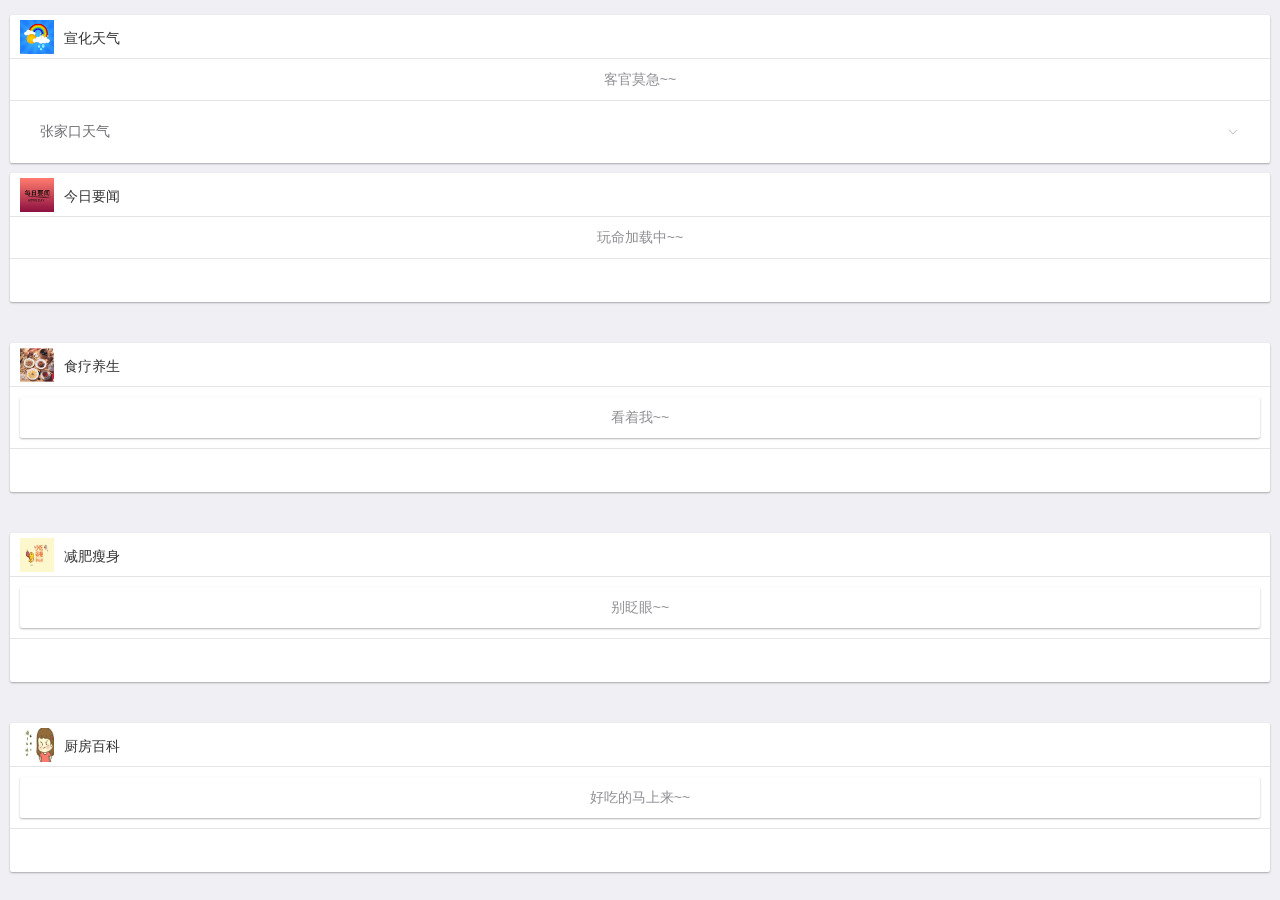
<file: index.html>
<!DOCTYPE html>
<html>

	<head>
		<meta charset="utf-8">
		<title>Hello MUI</title>
		<meta name="viewport" content="width=device-width, initial-scale=1,maximum-scale=1, user-scalable=no">
		<meta name="apple-mobile-web-app-capable" content="yes">
		<meta name="apple-mobile-web-app-status-bar-style" content="black">
		<link rel="stylesheet" href="css/mui.min.css">
		<style type="text/css">
			#list {
				/*避免导航边框和列表背景边框重叠，看起来像两条边框似得；*/
				margin-top: -1px;
			}
			video{
				width: 100%;
				height: 100%;
			}
			.loading{
				-webkit-animation: twinkling 2s infinite ease-in-out;
			}
			@-webkit-keyframes twinkling{
			  0% {
			      opacity: 0; 
			  }
			  100% {
			      opacity: 1; 
			  }
			}
			
		</style>
	</head>

	<body>
		<div class="mui-content">
			<div class="mui-card">
				<div class="mui-card-header mui-card-media">
					<img src="img/weather.jpg" style="margin-top: -5px;"/>
					<div class="mui-media-body" style="margin-top:5px ;">
						宣化天气
					</div>
				</div>
				<div class="mui-card-content" >
					<ul class="mui-table-view" id="weather" >
							<p style="text-align: center;margin-top: 10px; " class="loading" id="weather_loading" >客官莫急~~</p>
					</ul>
				</div>
				<div class="mui-card-footer">
					<div class="mui-table-view-cell mui-collapse" style="width: 100%;" id="zjk"><a class="mui-navigate-right" id="zhangjiakou">张家口天气</a>
						<ul class="mui-table-view mui-table-view-chevron" id="zjk_weather" >
							<li class="mui-table-view-cell">
							</li>
							
						</ul>
					</div>
				</div>
			</div>
			<div class="mui-card" id="jinriyaowen">
				<div class="mui-card-header mui-card-media">
					<img src="img/today_news.jpg" style="margin-top: -5px;"/>
					<div class="mui-media-body" style="margin-top:5px ;">
						今日要闻
					</div>
				</div>
				<div class="mui-card-content" >
					<div id="slider" class="mui-slider">
						<div class="mui-slider-group" id="banner">
							<p style="text-align: center;margin-top: 10px; " class="loading" id="cctv_loading" >玩命加载中~~</p>
							<!--<div class="mui-slider-item">
								<a href="#">
									<img src="img/mongkey2.jpg">
									<p class="mui-slider-title">幸福就是可以一起睡觉</p>
								</a>
							</div>-->
						</div>
						<div class="mui-slider-indicator mui-text-right" id="slider_indicator">
							<!--<div class="mui-indicator"></div>-->
						</div>
					</div>
				</div>
				<div class="mui-card-footer">
					<p  id="1" style="display:none">学习知识要善于思考，思考，再思考。——爱因斯坦</p>
					<p  id="2" style="display:none">学习本无底，前进莫徬徨。——小姚</p>
					<p  id="3" style="display:none">好好学习，天天向上。——毛泽东</p>
					<p  id="4" style="display:none">理想是人生的太阳。——德莱赛</p>
					<p  id="5" style="display:none">谁不会休息，谁就不会工作。——列宁</p>
					<p  id="6" style="display:none">有所作为是生活的最高境界。——恩格斯</p>
					<p  id="0" style="display:none">爱情无需言作媒，全在心领神会。——哈佛格尔</p>
				</div>
			</div>
			<br />
			<div class="mui-card" id="shiliaoyangsheng">
				<div class="mui-card-header mui-card-media">
					<img src="img/shiliaoyangsheng.jpg" style="margin-top: -5px;"/>
					<div class="mui-media-body" style="margin-top:5px ;">
						食疗养生
					</div>
				</div>
				<div class="mui-card-content" >
					<div class="mui-card" >
						<ul class="mui-table-view" id="food">
							<p style="text-align: center;margin-top: 10px; " class="loading" id="food_loading" >看着我~~</p>
						</ul>
					</div>
				</div>
				<div class="mui-card-footer">
					<p  id="11" style="display:none">凡有喜嗜之物，不可纵口，当念病从口入，惕然自省。——《养生四要》</p>
					<p  id="21" style="display:none">人生如天地，和煦则春，惨郁则秋。——《医述》</p>
					<p  id="31" style="display:none">热水泡脚，舒血通窍。春日浴足，外阳固脱；夏日浴足，暑温可却：秋日浴足，肺润肠濡；冬日浴足，丹田温热。</p>
					<p  id="41" style="display:none">恼一恼，老一老；笑一笑，少一少。——《养心要语》</p>
					<p  id="51" style="display:none">运动能代替药物，药物不能代替运动。运动血脉畅通，增强器官功能，生理功能平衡，防治一切疾玻</p>
					<p  id="61" style="display:none">暴喜伤心，暴怒伤肝，暴恐伤肾，过衰伤肺，过思伤脾。——《养生四要》</p>
					<p  id="01" style="display:none">晚饭少吃口，活到九十九。——《养生要集》</p>
				</div>
			</div>
			<br />
			<div class="mui-card" id="jianfeishoushen">
				<div class="mui-card-header mui-card-media">
					<img src="img/jianfeishoushen.jpg" style="margin-top: -5px;"/>
					<div class="mui-media-body" style="margin-top:5px ;">
						减肥瘦身
					</div>
				</div>
				<div class="mui-card-content" >
					<div class="mui-card" >
						<ul class="mui-table-view" id="jianfei">
							<p style="text-align: center;margin-top: 10px; " class="loading" id="jianfei_loading" >别眨眼~~</p>
						</ul>
					</div>
				</div>
				<div class="mui-card-footer">
					<p  id="12" style="display:none">饭后百步走，活到九十九。</p>
					<p  id="22" style="display:none">人怕不动，脑怕不用。</p>
					<p  id="32" style="display:none">练出一身汗，小病不用看。</p>
					<p  id="42" style="display:none">久视伤神，久立伤胃，久坐伤血，久卧伤气。</p>
					<p  id="52" style="display:none">墙靠基础坚，身强靠锻炼。</p>
					<p  id="62" style="display:none">每日频行，必身轻目明，筋节血脉调畅，饮食易消,无所壅滞。</p>
					<p  id="02" style="display:none">不靠医，不靠药，天天劳动最见效。</p>
				</div>
			</div>
			<br />
			<div class="mui-card" id="chufangbaike">
				<div class="mui-card-header mui-card-media">
					<img src="img/chufang.jpg" style="margin-top: -5px;"/>
					<div class="mui-media-body" style="margin-top:5px ;">
						厨房百科
					</div>
				</div>
				<div class="mui-card-content" >
					<div class="mui-card" >
						<ul class="mui-table-view" id="chufang"  >
							<p style="text-align: center;margin-top: 10px; " class="loading" id="chufang_loading" >好吃的马上来~~</p>
						</ul>
					</div>
				</div>
				<div class="mui-card-footer">
					<p  id="13" style="display:none">健康人生，从“齿”开始。</p>
					<p  id="23" style="display:none">车贵，房贵，不如健康贵!业重，钱重，不如生命重。</p>
					<p  id="33" style="display:none">节饮食以养胃，多读书以养胆。</p>
					<p  id="43" style="display:none">热食伤骨，冷食伤肺。</p>
					<p  id="53" style="display:none">好菜不过饱，美食不过量，节饮食,动为纲，心境阔，吃杂粮，勤用脑，寿命长!</p>
					<p  id="63" style="display:none">饥不暴食，渴不狂饮，暴食伤胃，狂饮伤身，饮食有节，肚子舒贴!</p>
					<p  id="03" style="display:none">果蔬是个宝，赛过灵芝草，每餐一只果，老汉赛小伙;一天一个果，医生不找我，一天三个枣，年轻不显老!</p>
				</div>
			</div>
			
		</div>
		<script src="js/mui.min.js"></script>
		<script type="text/javascript" src="js/index.js" ></script>
		<script src="js/basepath.js"></script>
		<script src="js/update.js" type="text/javascript" charset="utf-8"></script>
		<script>
			mui.init({
				statusBarBackground: '#f7f7f7'
			});
			mui.plusReady(function(){
				
				//天气加载
				var weather_list = document.getElementById("weather")
				mui.ajax({
					type:"get",
					url:basepath+"api/v1.0/scapy/weather",
					async:true,
					dataType:"json",
					success:function(data){
						document.getElementById("weather_loading").style.display="none"
						xuanhua_weather = data.response.data[0]
						zhangjiakou_weather = data.response.data[1]
						mui.each(xuanhua_weather,function(key,value){
							var li = document.createElement("li")
							li.className="mui-table-view-cell"
							
							var a = document.createElement("a")
//							a.className ="mui-navigate-right"
							a.style="background-color: cornflowerblue;"
							if(value[2].length!=2){
								a.innerHTML=value[0]+"&nbsp;&nbsp;"+value[1]+"&nbsp;&nbsp;&nbsp;"+value[2]+"&nbsp;&nbsp;&nbsp;"+value[3]
							}else{
								a.innerHTML=value[0]+"&nbsp;&nbsp;"+value[1]+"&nbsp;&nbsp;&nbsp;"+value[2][0]+"/"+value[2][1]+"&nbsp;&nbsp;&nbsp;"+value[3]
							}
							
							
							li.appendChild(a)
							weather_list.appendChild(li)
						})
						
					}
				})
				
				
				document.getElementById("zhangjiakou").addEventListener('tap',function(){
					var  zjk_weather = document.getElementById("zjk_weather")
					zjk_weather.innerHTML=""
					mui.ajax({
						type:"get",
						url:basepath+"api/v1.0/scapy/weather",
						async:true,
						dataType:"json",
						success:function(data){
							zhangjiakou_weather = data.response.data[1]
							mui.each(zhangjiakou_weather,function(key,value){
								var li = document.createElement("li")
								li.className="mui-table-view-cell"
								
								var a = document.createElement("a")
	//							a.className ="mui-navigate-right"
								a.style="background-color: lightgoldenrodyellow;"
								if(value[2].length!=2){
									a.innerHTML=value[0]+"&nbsp;&nbsp;"+value[1]+"&nbsp;&nbsp;&nbsp;"+value[2]+"&nbsp;&nbsp;&nbsp;"+value[3]
								}else{
									a.innerHTML=value[0]+"&nbsp;&nbsp;"+value[1]+"&nbsp;&nbsp;&nbsp;"+value[2][0]+"/"+value[2][1]+"&nbsp;&nbsp;&nbsp;"+value[3]
								}
								
								
								li.appendChild(a)
								zjk_weather.appendChild(li)
							})
							
						}
				})
				})
				
				
				//今日要闻加载
				var banner_list = document.getElementById("banner")
				var slider_indicator = document.getElementById("slider_indicator")
				mui.ajax({
					type:"get",
					url:basepath+"api/v1.0/scapy/cctv_news",
					async:true,
					dataType:"json",
					success:function(data){
						document.getElementById("cctv_loading").style.display="none"
						var length = data.response.data.length
						mui.each(data.response.data,function(key,value){
							
							var div11 = document.createElement("div")
							div11.className="mui-slider-item"
							
							var a = document.createElement("a")
							a.setAttribute("img_href",value[2])
//							a.href = value[2]
							
							
							var img= document.createElement("img")
							img.src=value[1][0]
							
							var p = document.createElement("p")
							p.className="mui-slider-title"
							p.innerHTML=value[0]
							
							a.appendChild(img)
							a.appendChild(p)
							div11.appendChild(a)
							
							var div21 = document.createElement("div")
							div21.className = "mui-indicator"
							
							slider_indicator.appendChild(div21)
							
							banner_list.appendChild(div11)
							
						})
						mui("#banner").on('tap','a',function(){
							var new_href = this.getAttribute("img_href")
							
							mui.openWindow({
								url:"main/detail_news.html",
								id:"detail_news",
								
								extras:{
									news_href:new_href
								}
							})
						})
						
						
						mui('.mui-slider').slider().gotoItem(0,0)
					}
				})
				var d = new Date();
				document.getElementById(String(d.getDay())).style.display ="block"
				document.getElementById(String(d.getDay())+"1").style.display ="block"
				document.getElementById(String(d.getDay())+"2").style.display ="block"
				document.getElementById(String(d.getDay())+"3").style.display ="block"
				
				//食疗养生加载
				var food_list = document.getElementById("food")
				mui.ajax({
					type:"get",
					url:basepath+"api/v1.0/scapy/yangsheng_news",
					async:true,
					dataType:"json",
					success:function(data){
						document.getElementById("food_loading").style.display="none"
						mui.each(data.response.data,function(key,value){
							var li = document.createElement("li")
							li.className="mui-table-view-cell"
							li.setAttribute("href",value[2])
							li.setAttribute("time",value[1])
							li.setAttribute("title",value[0])
							
							var a = document.createElement("a")
							a.className ="mui-navigate-right"
							a.style="background-color: lightgreen;"
							a.innerHTML=value[0]
							
							li.appendChild(a)
							food_list.appendChild(li)
						})
						mui("#food").on('tap','li',function(e){
							var food_href = this.getAttribute("href")
							var food_title = this.getAttribute("title")
							var food_time = this.getAttribute("time")
							
							mui.openWindow({
								url:"main/detail_news1.html",
								id:"detail_news",
								
								extras:{
									news_href:food_href,
									news_title:food_title,
									news_time:food_time,
								}
							})
						})
					}
				})
				//减肥瘦身加载
				var jianfei_list = document.getElementById("jianfei")
				mui.ajax({
					type:"get",
					url:basepath+"api/v1.0/scapy/jianfei_news",
					async:true,
					dataType:"json",
					success:function(data){
						document.getElementById("jianfei_loading").style.display="none"
						mui.each(data.response.data,function(key,value){
							var li = document.createElement("li")
							li.className="mui-table-view-cell"
							li.setAttribute("href",value[2])
							li.setAttribute("time",value[1])
							li.setAttribute("title",value[0])
							
							var a = document.createElement("a")
							a.className ="mui-navigate-right"
							a.style="background-color: lightseagreen;"
							a.innerHTML=value[0]
							
							li.appendChild(a)
							jianfei_list.appendChild(li)
						})
						mui("#jianfei").on('tap','li',function(e){
							var jianfei_href = this.getAttribute("href")
							var jianfei_title = this.getAttribute("title")
							var jianfei_time = this.getAttribute("time")
							mui.openWindow({
								url:"main/detail_news1.html",
								id:"detail_news",
								
								extras:{
									news_href:jianfei_href,
									news_title:jianfei_title,
									news_time:jianfei_time,
								}
							})
						})
					}
				})
				//厨房百科加载
				var chufang_list = document.getElementById("chufang")
				mui.ajax({
					type:"get",
					url:basepath+"api/v1.0/scapy/chufang_news",
					async:true,
					dataType:"json",
					success:function(data){
						document.getElementById("chufang_loading").style.display="none"
						mui.each(data.response.data,function(key,value){
							var li = document.createElement("li")
							li.className="mui-table-view-cell"
							li.setAttribute("href",value[2])
							li.setAttribute("time",value[1])
							li.setAttribute("title",value[0])
							
							var a = document.createElement("a")
							a.className ="mui-navigate-right"
							a.style="background-color: goldenrod;"
							a.innerHTML=value[0]
							
							li.appendChild(a)
							chufang_list.appendChild(li)
						})
						mui("#chufang").on('tap','li',function(e){
							var chufang_href = this.getAttribute("href")
							var chufang_title = this.getAttribute("title")
							var chufang_time = this.getAttribute("time")
							
							mui.openWindow({
								url:"main/detail_news1.html",
								id:"detail_news",
								
								extras:{
									news_href:chufang_href,
									news_title:chufang_title,
									news_time:chufang_time,
								}
							})
						})
					}
				})
				
			})
			
		</script>
	</body>
</html>
</file>
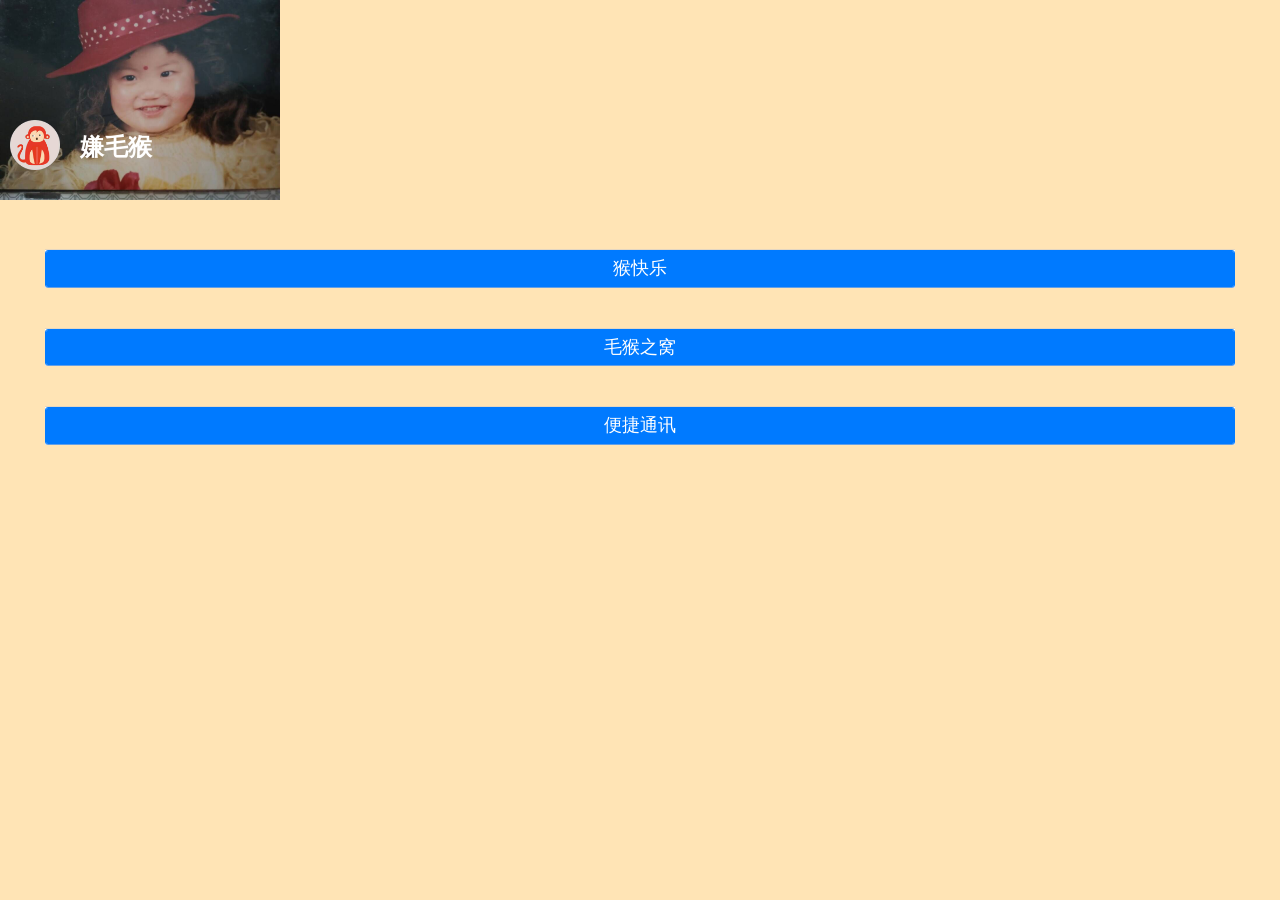
<file: index-menu.html>
<!DOCTYPE html>
<html>

	<head>
		<meta charset="utf-8">
		<title>Hello MUI</title>
		<meta name="viewport" content="initial-scale=1,maximum-scale=1,user-scalable=no">
		<meta name="apple-mobile-web-app-capable" content="yes">
		<meta name="apple-mobile-web-app-status-bar-style" content="black">
		<link rel="stylesheet" href="css/mui.min.css">
		<style type="text/css">
			body,
			.mui-content {
				background-color:moccasin;
				color: #fff;
			}
			.mui-table-view {
				margin-bottom: 35px;
			}
			.title+.content {
				margin: 10px 15px 35px;
				color: #bbb;
				text-indent: 1em;
				font-size: 14px;
				line-height: 24px;
			}
			.aligncenter {
				clear: both;
				/*display: block;*/
				margin:auto;
			} 
			.firstdiv{
				margin-top: 0px;
				width:100%;
				height: 200px;
				background: url(img/mongkey2.jpg)no-repeat;
				background-size: 280px 200px;
			}
		</style>
	</head>

	<body>
		<div class="mui-content">
			<div class="firstdiv">
				<img src="img/monkey.png" style="width: 50px; margin-top: 120px; margin-left: 10px;"  class="aligncenter"></img>
			    <h3 class="title" style="margin-top: -40px;margin-left: 80px; color: white; font-family: '楷体';" >嫌毛猴</h1>
			</div>
			<div class="content">
				<div style="margin-top: 50px;">
					<div style="margin: 10px 45px;" class="mui-table-view">
					<a id="happybirthday" type="button" class="mui-btn mui-btn-blue mui-btn-block" style="padding: 5px 10px;" href="main/lovestory_base.html">猴快乐</a>
					</div>
					<br />
					<p style="margin: 10px 45px;" class="mui-table-view">
						<a id="monkeyfamily" type="button" class="mui-btn mui-btn-blue mui-btn-block" style="padding: 5px 10px;"href="main/familystory_base.html">毛猴之窝</a>
					</p>
					<br />
					<p style="margin: 10px 45px;" class="mui-table-view">
						<a id="news" type="button" class="mui-btn mui-btn-blue mui-btn-block" style="padding: 5px 10px;"href="main/quickconnect.html">便捷通讯</a>
					</p>
				</div>

			</div>
		<script src="js/mui.min.js"></script>
		<script type="text/javascript" charset="utf-8">
			var aniShow = "slide-in-right";
			//关于backbutton和menubutton两个按键的说明，在iOS平台不存在，故需隐藏
			if(!mui.os.android) {
				var span = document.getElementById("android-only")
				if(span) {
					span.style.display = "none";
				}
			}

			var subWebview = null,
				template = null,
				index = null;
			mui.plusReady(function() {
				//获得主页面webview引用；
				index = plus.webview.currentWebview().opener();
				var _self = plus.webview.currentWebview();
				_self.drag({
					direction: "left",
					moveMode: "followFinger"
				}, {
					view: index,
					moveMode: "follow"
				}, function(e) {});

			})
			mui('.mui-table-view').on('tap', 'a', function() {
				var id = this.getAttribute("href");
				var type = this.getAttribute("open-type");
				var href = this.href;
				
				var webview_style = {
					popGesture: "close"
				}
				
				var extras = {};

				var titleType = this.getAttribute("data-title-type");

				if(titleType == "native") {

					var webview = plus.webview.create(href, id, webview_style);
					var view = new plus.nativeObj.View("title", {
						top: 0,
						height: "44px",
						width: "100%",
						dock: "top",
						position: "dock"
					});

					view.drawRect("#f7f7f7"); //绘制背景色
					view.drawRect("#cccccc", {
						top: "43px",
						left: "0px"
					}); //绘制底部边线

					var bitmap = new plus.nativeObj.Bitmap("back");
					bitmap.loadBase64Data("[data-uri]");
					view.drawBitmap(bitmap, {}, {
						top: "10px",
						left: "10px",
						width: "24px",
						height: "24px"
					});
					view.drawText(this.innerText.trim(), {}, {
						size: "17px",
						weight: "normal"
					});

					view.setTouchEventRect({
						top: "0px",
						left: "0px",
						width: "44px",
						height: "100%"
					});
					view.interceptTouchEvent(true);
					view.addEventListener("click", function(e) {
						webview.evalJS("mui.back();");
					}, false);
					webview.append(view);

					webview.addEventListener("loaded", function() {
						webview.show(aniShow, 300, null, extras);
					})

				} else {
					//侧滑菜单需动态控制一下zindex值；
					if(~id.indexOf('offcanvas-')) {
						webview_style.zindex = 9998;
						webview_style.popGesture = ~id.indexOf('offcanvas-with-right') ? "close" : "none";
					}

					var webview = plus.webview.create(this.href, id, webview_style, extras);
					webview.addEventListener("loaded", function() {
						webview.show(aniShow, 300);
					});
				}
			});

			mui.back=function(){
				mui.fire(mui.currentWebview.opener(), "menu:close");
			}
			/**
			 * 关闭侧滑菜单
			 */
			function close() {
				mui.fire(mui.currentWebview.opener(), "menu:close");
			}

			//点击“关闭侧滑菜单”按钮处理逻辑
//			document.getElementById("close-btn").addEventListener("tap", close);

			mui.init({
				swipeBack: false,
				keyEventBind: {
					backbutton: false //关闭back按键监听
				}
			});
		</script>
	</body>

</html>
</file>
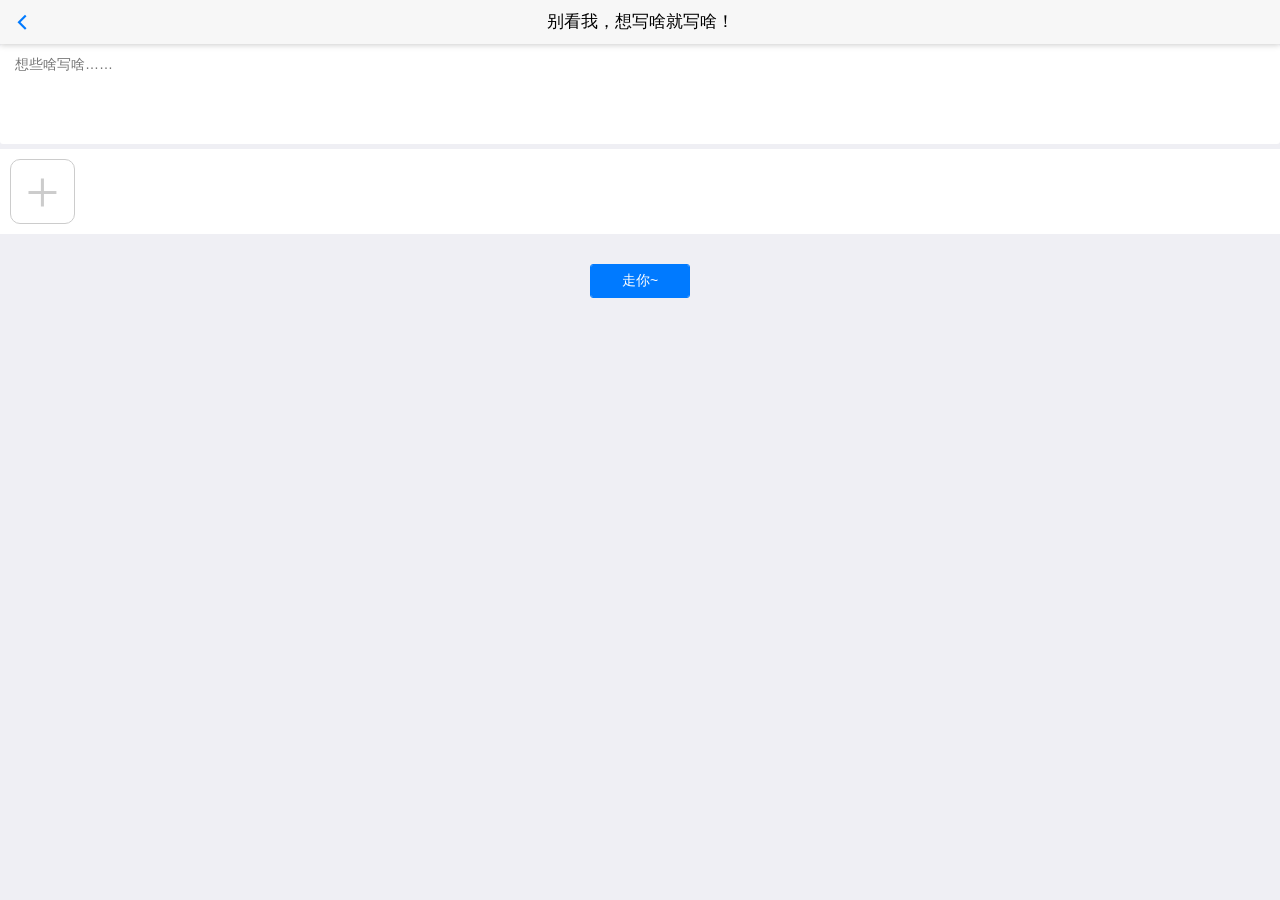
<file: main/addfamilystory.html>
<!DOCTYPE html>
<html lang="en" class="picture">
	<head>
		<meta charset="UTF-8">
		<meta name="viewport" content="width=device-width,initial-scale=1,minimum-scale=1,maximum-scale=1,user-scalable=no" />
		<title>addfamilypicture</title>
		<link href="../css/mui.min.css" rel="stylesheet" />
		<link rel="stylesheet" href="../css/picture.css" />
		<style>
			#add_pic{
				position: absolute;
				margin-top: -130px;
				margin-left: -6px;
			}
		</style>
	</head>
	<body>
		<header class="mui-bar mui-bar-nav" >
			<a class="mui-action-back mui-icon mui-icon-left-nav mui-pull-left"></a>
			<h1 class="mui-title">别看我，想写啥就写啥！</h1>
		</header>
		<div class="mui-content">
			<div class="main_content">
				<div class="mui-input-row" style="margin: 0px 0px;">
					<textarea id="main_text" rows="10" placeholder="想些啥写啥……"></textarea>
				</div>
				<div id="image-list" class="row image-list">
					<!--<img class="picture" id="addpic_1" src="../img/iconfont-tianjia.png"style="margin: 20px; height: 80px;" />-->
				</div>
			</div>
			<div style="text-align: center; margin-top: 30px;">
				<button id="submit" class="mui-btn mui-btn-primary" style="width: 100px;" type="button">走你~</button>
			</div>			
			
		</div>
		
		<script src="../js/mui.min.js"></script>
		<script type="text/javascript" src="../js/basepath.js" ></script>
		<script type="text/javascript" src="../js/add_picture.js" charset="utf-8"></script>
		<script>
			(function($,doc){
				mui.init();
				$.plusReady(function(){
				 var context = document.getElementById("main_text")
				 document.getElementById("submit").addEventListener('tap',function(){
				 	if(main_text.value==""){
				 		plus.nativeUI.toast("怎么也得写点东西吧~")
				 	}else{
				 		var wt = plus.nativeUI.showWaiting("超过2秒钟算我输~")
				 		getimgbase64();
				 		$.ajax({
				 			type:"post",
				 			url:basepath+"api/v1.0/familystory",
				 			data:{
				 				"text":context.value,
				 				"image_list":JSON.stringify(images_array)
				 			},
				 			async:false,
				 			dataType:"json",
				 			success:function(data){
				 				if(data.response.success=="1"){
				 					wt.close();
				 					plus.nativeUI.toast("下次记得再来哦~~");
				 				  	mui.back();
				 				  	plus.webview.getWebviewById("familystory").reload();
				 				}else{
				 					plus.nativeUI.toast("有bug咯~");
				 				}
				 			},
				 			error:function(){
				 				plus.nativeUI.toast("有bug咯~");
				 			}
				 		})
				 		
				 		
				 	}
				 	
				 })
				
				
				});
				
			})(mui,document);
		</script>
	</body>
</html>
</file>
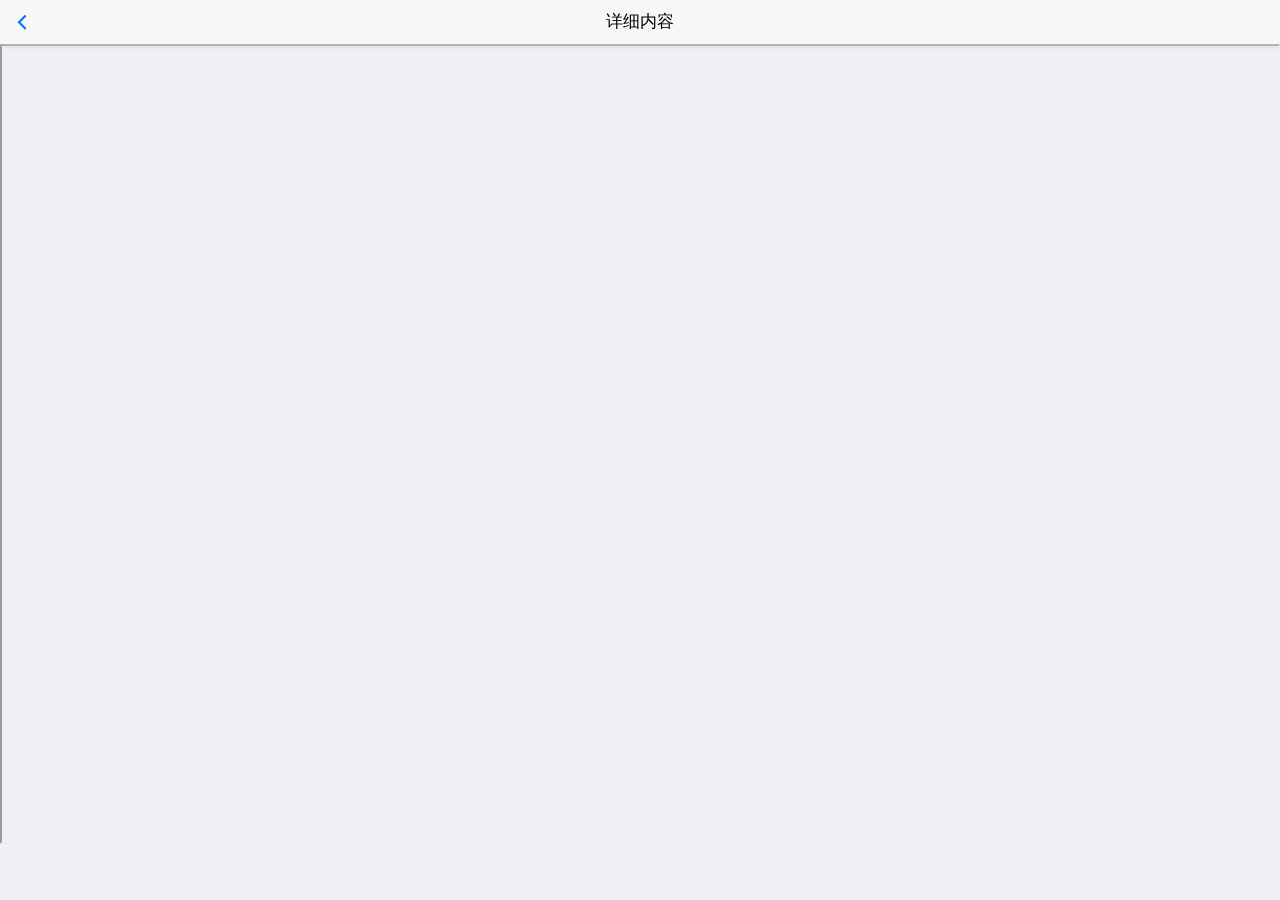
<file: main/detail_news.html>
<!DOCTYPE html>
<html lang="en" class="picture">
	<head>
		<meta charset="UTF-8">
		<meta name="viewport" content="width=device-width,initial-scale=1,minimum-scale=1,maximum-scale=1,user-scalable=no" />
		<title></title>
		<link href="../css/mui.min.css" rel="stylesheet" />
		<style>
			#news{
				min-height: 800px;
			}
		</style>
	</head>
	<body>
		<header class="mui-bar mui-bar-nav" >
			<a class="mui-action-back mui-icon mui-icon-left-nav mui-pull-left"></a>
			<h1 class="mui-title">详细内容</h1>
		</header>
		<div class="mui-content">
			<div class="main_content">
				<iframe id="news" style="width: 100%;"></iframe>
			</div>
					
			
		</div>
		
		<script src="../js/mui.min.js"></script>
		<script>
			(function($,doc){
				mui.init();
				$.plusReady(function(){
				 	var self = plus.webview.currentWebview()
				 	var img_href = self.news_href
				 	document.getElementById("news").src=img_href
				});
				
				
			})(mui,document);
		</script>
	</body>
</html>
</file>
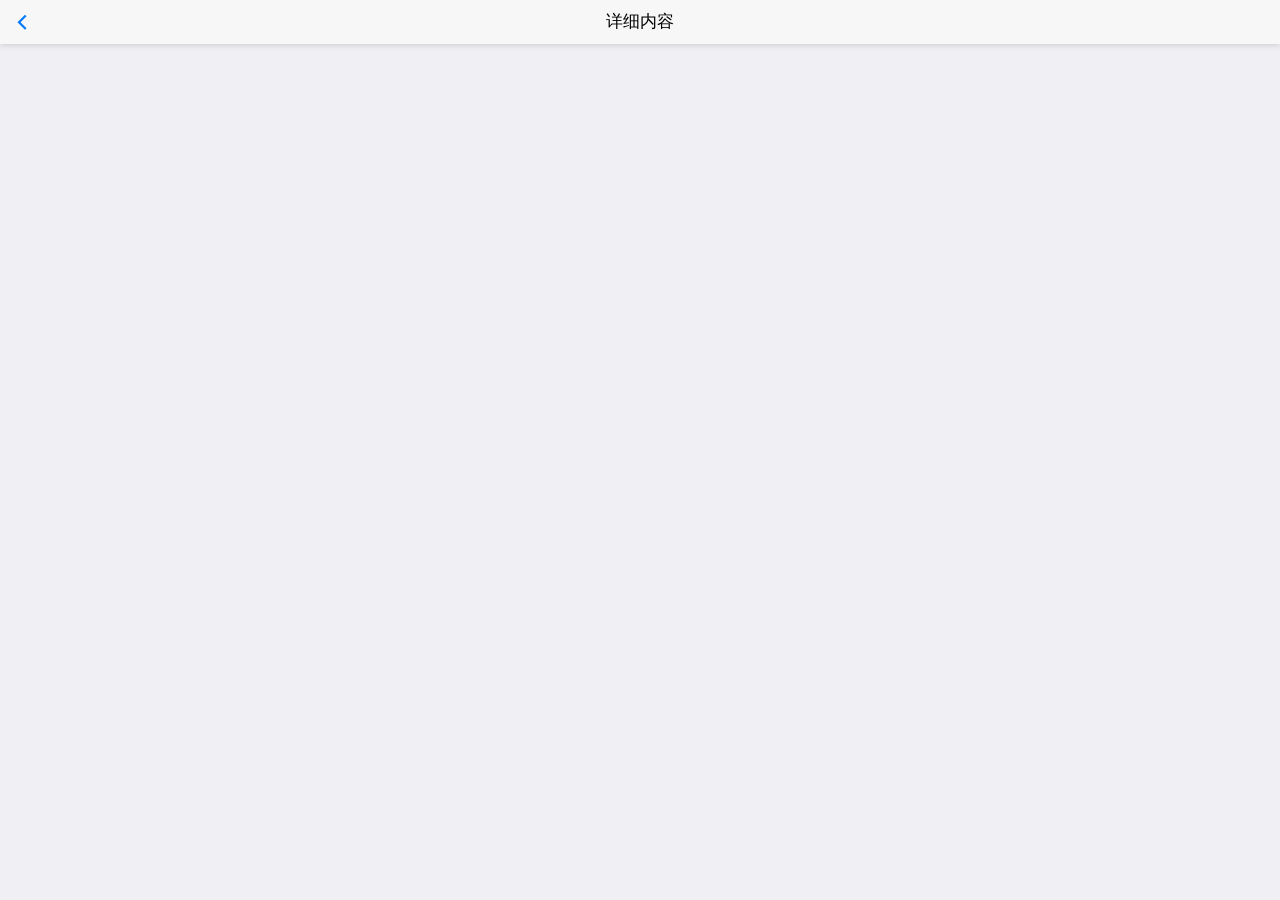
<file: main/detail_news1.html>
<!DOCTYPE html>
<html lang="en" class="picture">
	<head>
		<meta charset="UTF-8">
		<meta name="viewport" content="width=device-width,initial-scale=1,minimum-scale=1,maximum-scale=1,user-scalable=no" />
		<title></title>
		<link href="../css/mui.min.css" rel="stylesheet" />
		<style>
			#news{
				min-height: 800px;
			}
			img{
				width: 100%;
			}
		</style>
	</head>
	<body>
		<header class="mui-bar mui-bar-nav" >
			<a class="mui-action-back mui-icon mui-icon-left-nav mui-pull-left"></a>
			<h1 class="mui-title">详细内容</h1>
		</header>
		
		<div class="mui-content" >
			<h3 id="title" style="text-align: center;color:darkorange"></h3>
			<h6 id="time" style="text-align: right;"></h6>
			<div id="content_detail"></div>
					
			
		</div>
		
		<script src="../js/mui.min.js"></script>
		<script type="text/javascript" src="../js/basepath.js" ></script>
		<script>
			(function($,doc){
				mui.init();
				$.plusReady(function(){
					
				 	var self = plus.webview.currentWebview()
				 	document.getElementById("title").innerHTML=self.news_title
				 	document.getElementById("time").innerHTML=self.news_time
				 	var img_href = self.news_href
				 	
				 	
				 	mui.ajax({
				 		type:"get",
				 		url:basepath+"api/v1.0/scapy/detail_news",
				 		data:{
				 			url:img_href
				 		},
				 		async:true,
				 		dataType:"json",
				 		success:function(data){
				 			final_data =data.response.data
				 			var data_str =""
				 			for(var i =0;i<final_data.length;i++){
				 				data_str = data_str+final_data[i]
				 			}
				 			document.getElementById("content_detail").innerHTML = data_str
				 		}
				 	})
				});
				
				
			})(mui,document);
		</script>
	</body>
</html>
</file>
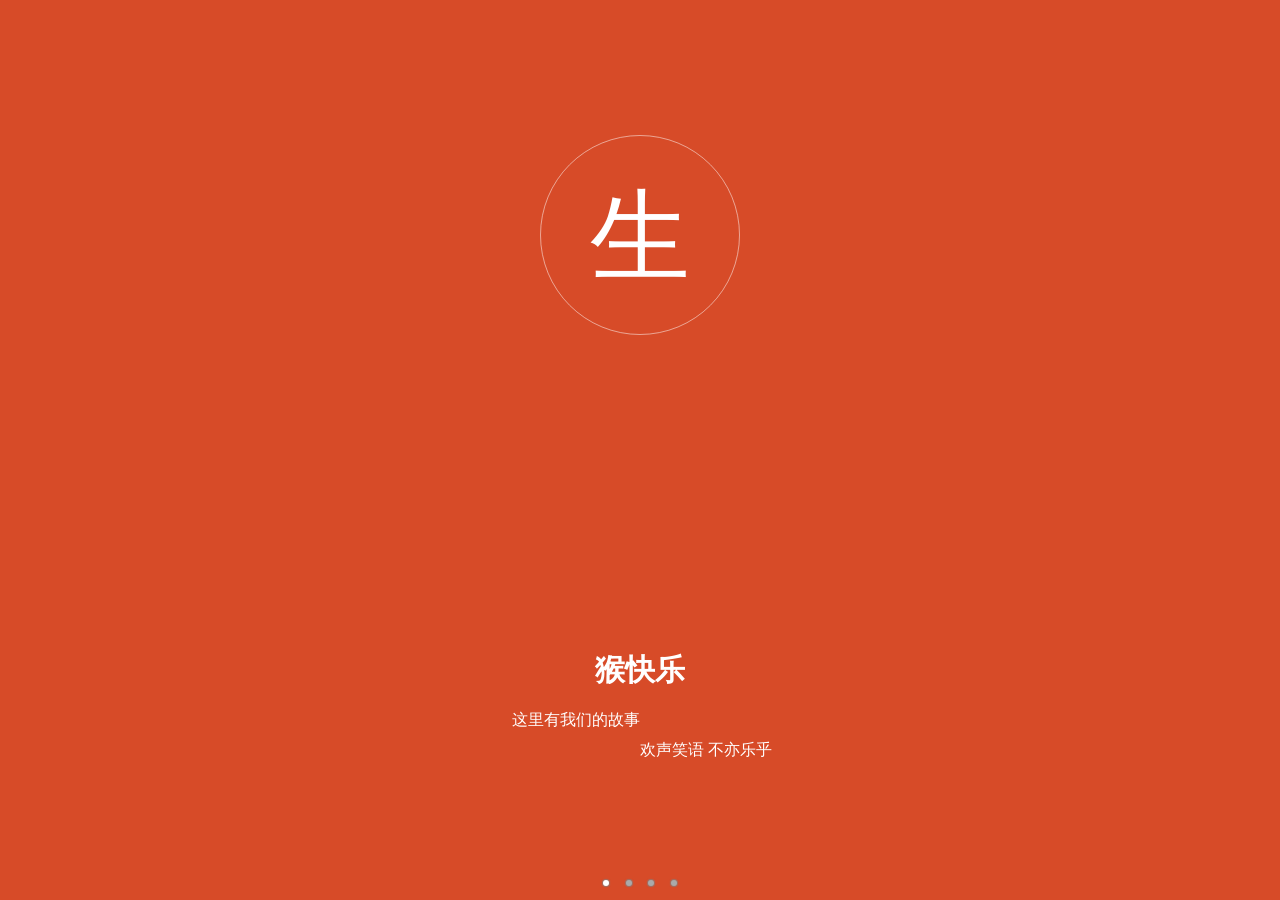
<file: main/guide.html>
<!DOCTYPE html>
<html>

	<head>
		<meta charset="utf-8">
		<title>Hello MUI</title>
		<meta name="viewport" content="width=device-width, initial-scale=1,maximum-scale=1,user-scalable=no">
		<meta name="apple-mobile-web-app-capable" content="yes">
		<meta name="apple-mobile-web-app-status-bar-style" content="black">

		<link rel="stylesheet" href="../css/mui.min.css">
		<style>
			#close {
				position: absolute;
				width: 160px;
				left: 50%;
				margin-left: -80px;
				bottom: 15%;
				padding: 10px;
				color: #fff;
				border-color: #fff;
			}
			.item-logo {
				width: 100%;
				height: 100%;
				position: relative;
			}
			.item-logo a {
				width: 200px;
				height: 200px;
				display: block;
				border: 1px solid #FFFFFF;
				border-color: rgba(255, 255, 255, 0.5);
				text-align: center;
				line-height: 200px;
				border-radius: 50%;
				font-size: 40px;
				color: #fff;
				position: absolute;
				top: 15%;
				left: 50%;
				margin-left: -100px;
			}
			.animate {
				position: absolute;
				left: 0;
				bottom: 15%;
				width: 100%;
				color: #fff;
				display: -moz-box;
			}
			.animate h2 {
				text-align: center;
				margin-bottom: 20px;
			}
			.animate li {
				width: 50%;
				height: 30px;
				line-height: 30px;
				list-style: none;
				font-size: 16px;
				text-align: right;
			}
			.animate li:nth-child(3) {
				text-align: left;
				float: right;
			}
			.animated {
				-webkit-animation-duration: 1s;
				-webkit-animation-play-state: paused;
				-webkit-animation-fill-mode: both;
			}
			.guide-show .bounceInDown {
				-webkit-animation-name: bounceInDown;
				-webkit-animation-play-state: running;
				-webkit-animation-delay: 1s;
				display: block;
			}
			.guide-show .bounceInLeft {
				-webkit-animation-name: bounceInLeft;
				display: block;
				-webkit-animation-play-state: running;
			}
			.guide-show .bounceInRight {
				-webkit-animation-name: bounceInRight;
				display: block;
				-webkit-animation-play-state: running;
				-webkit-animation-delay: 0.5s;
			}
			@-webkit-keyframes bounceInDown {
				0%, 60%, 75%, 90%, 100% {
					-webkit-animation-timing-function: cubic-bezier(0.215, 0.610, 0.355, 1.000);
					animation-timing-function: cubic-bezier(0.215, 0.610, 0.355, 1.000);
				}
				0% {
					opacity: 0;
					-webkit-transform: translate3d(0, -3000px, 0);
					transform: translate3d(0, -3000px, 0);
				}
				60% {
					opacity: 1;
					-webkit-transform: translate3d(0, 25px, 0);
					transform: translate3d(0, 25px, 0);
				}
				75% {
					-webkit-transform: translate3d(0, -5px, 0);
					transform: translate3d(0, -5px, 0);
				}
				90% {
					-webkit-transform: translate3d(0, 3px, 0);
					transform: translate3d(0, 3px, 0);
				}
				100% {
					-webkit-transform: none;
					transform: none;
				}
			}
			@-webkit-keyframes bounceInLeft {
				0%, 60%, 75%, 90%, 100% {
					-webkit-animation-timing-function: cubic-bezier(0.215, 0.610, 0.355, 1.000);
					animation-timing-function: cubic-bezier(0.215, 0.610, 0.355, 1.000);
				}
				0% {
					opacity: 0;
					-webkit-transform: translate3d(-3000px, 0, 0);
					transform: translate3d(-3000px, 0, 0);
				}
				60% {
					opacity: 1;
					-webkit-transform: translate3d(25px, 0, 0);
					transform: translate3d(25px, 0, 0);
				}
				75% {
					-webkit-transform: translate3d(-10px, 0, 0);
					transform: translate3d(-10px, 0, 0);
				}
				90% {
					-webkit-transform: translate3d(5px, 0, 0);
					transform: translate3d(5px, 0, 0);
				}
				100% {
					-webkit-transform: none;
					transform: none;
				}
			}
			@-webkit-keyframes bounceInRight {
				0%, 60%, 75%, 90%, 100% {
					-webkit-animation-timing-function: cubic-bezier(0.215, 0.610, 0.355, 1.000);
					animation-timing-function: cubic-bezier(0.215, 0.610, 0.355, 1.000);
				}
				0% {
					opacity: 0;
					-webkit-transform: translate3d(3000px, 0, 0);
					transform: translate3d(3000px, 0, 0);
				}
				60% {
					opacity: 1;
					-webkit-transform: translate3d(-25px, 0, 0);
					transform: translate3d(-25px, 0, 0);
				}
				75% {
					-webkit-transform: translate3d(10px, 0, 0);
					transform: translate3d(10px, 0, 0);
				}
				90% {
					-webkit-transform: translate3d(-5px, 0, 0);
					transform: translate3d(-5px, 0, 0);
				}
				100% {
					-webkit-transform: none;
					transform: none;
				}
			}
		</style>
	</head>

	<body>
		<div id="slider" class="mui-slider mui-fullscreen" style="background-color: black;">
			<div class="mui-slider-group">
				<!-- 第一张 -->
				<div class="mui-slider-item">
					<div class="item-logo" style="background-color: #D74B28">
						<a href="#" style="font-size: 100px;">
						生
						</a>
						<div class="animate guide-show">
							<h2 class="animated bounceInDown">猴快乐</h2>
							<li class="animated bounceInLeft">这里有我们的故事</li>
							<li class="animated bounceInRight">欢声笑语 不亦乐乎</li>
						</div>
					</div>
				</div>
				<!-- 第二张 -->
				<div class="mui-slider-item">
					<div class="item-logo" style="background-color: #02C1ED;">
						<a href="#" style="font-size: 100px;">
						日
						</a>
						<div id="tips-2" class="animate mui-hidden">
							<h2 class="animated bounceInDown">毛猴之窝</h2>
							<li class="animated bounceInLeft">这里是猴子王国</li>
							<li class="animated bounceInRight">国王是一只长不大的小猴子</li>
						</div>
					</div>
				</div>
				<!-- 第三张 -->
				<div class="mui-slider-item">
					<div class="item-logo" style="background-color: #67C962;">
						<a href="#" style="font-size: 100px;">
						快
						</a>
						<div id="tips-3" class="animate mui-hidden">
							<h2 class="animated bounceInDown">猴闻天下</h2>
							<li class="animated bounceInLeft">足不出户  尽知天下大事</li>
							<li class="animated bounceInRight">身在彼地  熟知此地风情</li>
						</div>
					</div>
				</div>
				<!-- 第四张 -->
				<div class="mui-slider-item">
					<div class="item-logo" style="background-color: #FCD208;">
						<a href="#" style="font-size: 100px;">
						乐
						</a>
						<div class="animate">
							<button id='close' class="mui-btn mui-btn-warning mui-btn-outlined">嫌毛猴，快点我！！</button>
						</div>
					</div>
				</div>
			</div>
			<div class="mui-slider-indicator">
				<div class="mui-indicator mui-active"></div>
				<div class="mui-indicator"></div>
				<div class="mui-indicator"></div>
				<div class="mui-indicator"></div>
			</div>
		</div>
		<script src="../js/mui.min.js"></script>
		<script>
			mui.back = function() {};
			mui.plusReady(function() {
				if(mui.os.ios){
					plus.navigator.setFullscreen(true);
				}
				plus.navigator.closeSplashscreen();
			});
			//立即体验按钮点击事件
			document.getElementById("close").addEventListener('tap', function(event) {
				plus.storage.setItem("lauchFlag", "true");
				plus.navigator.setFullscreen(false);
				plus.webview.currentWebview().close();
			}, false);
			//图片切换时，触发动画
			document.querySelector('.mui-slider').addEventListener('slide', function(event) {
			 	//注意slideNumber是从0开始的；
			 	var index = event.detail.slideNumber+1;
			 	if(index==2||index==3){
			 		var item = document.getElementById("tips-"+index);
			 		if(item.classList.contains("mui-hidden")){
			 			item.classList.remove("mui-hidden");
			 			item.classList.add("guide-show");
			 		}
			 	}
			});
			
		</script>
	</body>

</html>
</file>
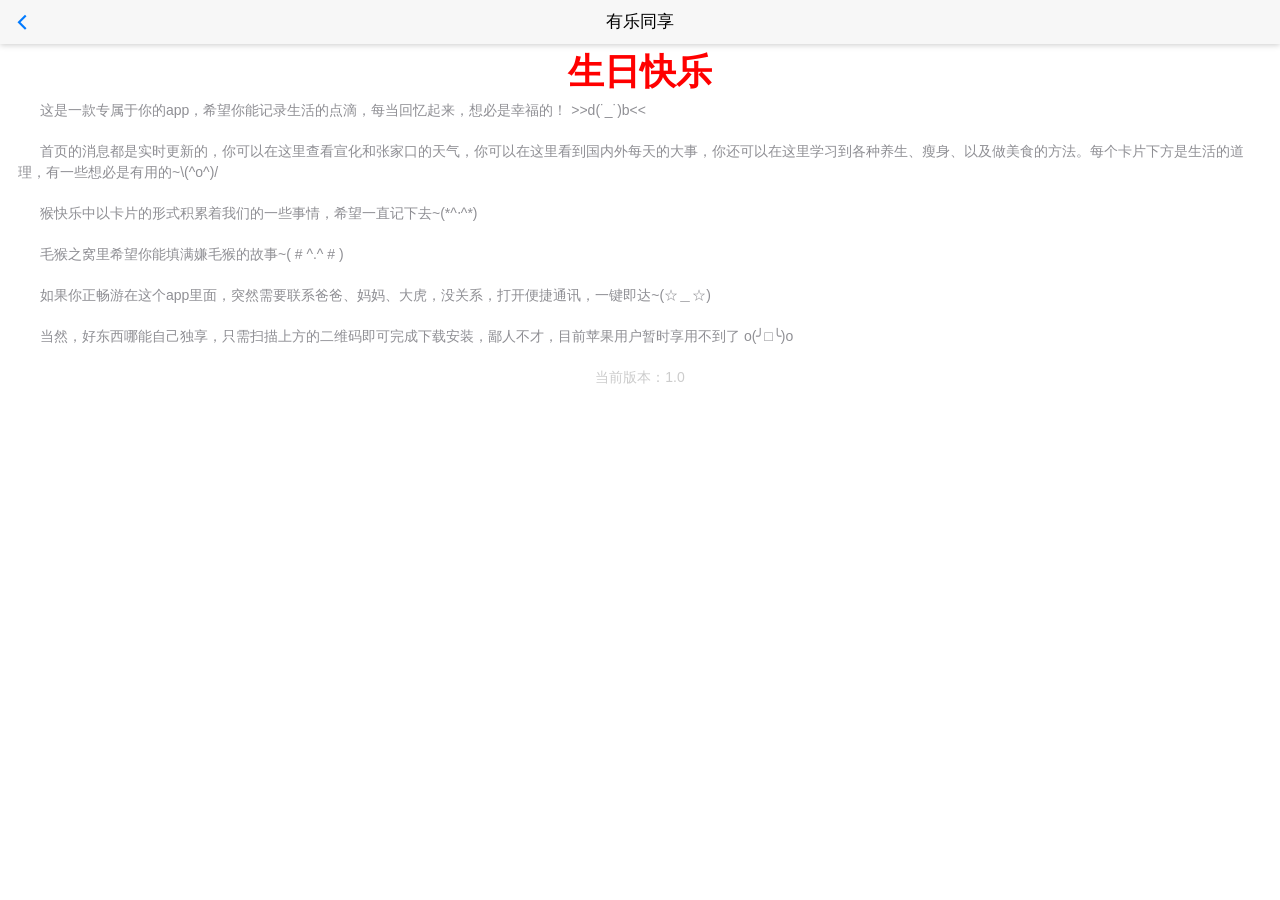
<file: main/share.html>
<!DOCTYPE html>
<html>

	<head>
		<meta charset="utf-8">
		<title>Hello MUI</title>
		<meta name="viewport" content="width=device-width, initial-scale=1,maximum-scale=1,user-scalable=no">
		<meta name="apple-mobile-web-app-capable" content="yes">
		<meta name="apple-mobile-web-app-status-bar-style" content="black">

		<!--标准mui.css-->
		<link rel="stylesheet" href="../css/mui.min.css">
		<!--App自定义的css-->
		<!-- <link rel="stylesheet" type="text/css" href="../css/app.css" /> -->
		<style>
			p {
				text-indent: 22px;
				padding: 5px 8px;
			}
			
			html,
			body,
			.mui-content {
				background-color: #fff;
			}
			
			h4 {
				margin-left: 5px;
			}
			
			.qrcode {
				/*position: absolute;*/
				top: 50px;
				/*left: 50%;*/
				width: 100%;
				/*-webkit-transform: translate(-50%, 0);
				transform: translate(-50%, 0);*/
				text-align: center;
			}
			
			.qrcode img {
				margin: 0 auto;
			}
			#birthday{
				-webkit-animation: twinkling 3s infinite ease-in-out;
			}
			@-webkit-keyframes twinkling{
			  0% {
			      opacity: 0; 
			  }
			  20% {
			      opacity: 0.3; 
			  }
			  50% {
			      opacity: 0.5; 
			  }
			  100% {
			      opacity: 1; 
			  }
			}
			
		</style>
	</head>

	<body>
		<header class="mui-bar mui-bar-nav">
			<a class="mui-action-back mui-icon mui-icon-left-nav mui-pull-left"></a>
			<h1 class="mui-title">有乐同享</h1>
		</header>
		<div class="mui-content">
			<div class="mui-content-padded">
				<div class="qrcode">
					<!--<img id="qrcode" src="../img/chufang.jpg" width="100%" />-->
				</div>
				<!--<h4 style="margin-top:10px;">mui</h4>-->
				<h1 style="text-align: center;color: red;" id="birthday">生日快乐</h1>
				<p>这是一款专属于你的app，希望你能记录生活的点滴，每当回忆起来，想必是幸福的！ 	>>d(˙_˙)b<<</p>
				<p>首页的消息都是实时更新的，你可以在这里查看宣化和张家口的天气，你可以在这里看到国内外每天的大事，你还可以在这里学习到各种养生、瘦身、以及做美食的方法。每个卡片下方是生活的道理，有一些想必是有用的~\(^o^)/</p>
				<p>猴快乐中以卡片的形式积累着我们的一些事情，希望一直记下去~(*^‧^*)</p>
				<p>毛猴之窝里希望你能填满嫌毛猴的故事~( # ^.^ # )</p>
				<p>如果你正畅游在这个app里面，突然需要联系爸爸、妈妈、大虎，没关系，打开便捷通讯，一键即达~(☆＿☆)</p>
				<p>当然，好东西哪能自己独享，只需扫描上方的二维码即可完成下载安装，鄙人不才，目前苹果用户暂时享用不到了 o(╯□╰)o</p>
				<p style="text-align: center;color: #ccc;text-indent: 0;">当前版本：<span id="version">1.0</span></p>	
			</div>
		</div>
		<script src="../js/mui.min.js"></script>
		<script type="text/javascript" charset="utf-8">
			
		</script>
	</body>

</html>
</file>
<file: css/picture.css>
/*!
 * ======================================================
 * picture Template For MUI (http://dev.dcloud.net.cn/mui)
 * =======================================================
 * @version:1.0.0
 * @author:cuihongbao@dcloud.io
 */

.picture body {
	background-color: #EFEFF4;
}
.picture input,
.picture textarea {
	border: none !important;
}
.picture textarea {
	height: 100px;
	margin-bottom: 0 !important;
	padding-bottom: 0 !important;
}
.picture .row {
	width: 100%;
	background-color: #fff;
}
.picture p {
	padding: 10px 15px 0;
}
/*.picture button#submit { 
	width: 90%;
	height: 46px;
	left: 50%;
	-webkit-transform: translate(-50%);
}*/

input::-webkit-input-placeholder,textarea::-webkit-input-placeholder{
	font-size: 14px;
}

.picture .hidden {
	display: none;
}
.picture .image-list {
	width: 100%;
	height: 85px;
	background-size: cover;
	padding: 10px 10px;
	overflow: hidden;
}
.picture .image-item {
	width: 65px;
	height: 65px;
	/*background-image: url(../img/iconfont-tianjia.png);*/
	background-size: 100% 100%;
	display: inline-block;
	position: relative;
	border-radius: 5px;
	margin-right: 10px;
	margin-bottom: 10px;
	border: solid 1px #e8e8e8;
	vertical-align: top;
}
.picture .image-item .file {
	position: absolute;
	left: 0px;
	top: 0px;
	width: 100%;
	height: 100%;
	opacity: 0;
	cursor: pointer;
	z-index: 0;
}
.picture .image-item.space {
	border: none;
}
.picture .image-item .image-close {
	position: absolute;
	display: inline-block;
	right: -6px;
	top: -6px;
	width: 20px;
	height: 20px;
	text-align: center;
	line-height: 20px;
	border-radius: 12px;
	background-color: #FF5053;
	color: #f3f3f3;
	border: solid 1px #FF5053;
	font-size: 9px;
	font-weight: 200;
	z-index: 1;
}
.picture .image-item .image-up{
	height: 65px;
	width: 65px;
	border-radius: 10px;
	line-height: 65px;
	border: 1px solid #ccc;
	color: #ccc; 
	display: inline-block;
	text-align: center;
}
.picture .image-item .image-up:after{
	font-family: "微软雅黑";
	content: '+';
	font-size: 60px;
}
.picture .image-item.space .image-close {
	display: none;
}
.picture .mui-inline{
	vertical-align: bottom;
	font-size: 14px;
	color: #8f8f94;
}
.mui-icon-star{
	color: #B5B5B5;
	font-size: 22px;
}
.mui-icon-star-filled{
	color: #FFB400;
	font-size: 22px;
} 
.mui-popover {
	height: 180px;
}
.stream{
	display: none;
}
.mui-plus-stream .stream{
	display: block;
}
</file>
